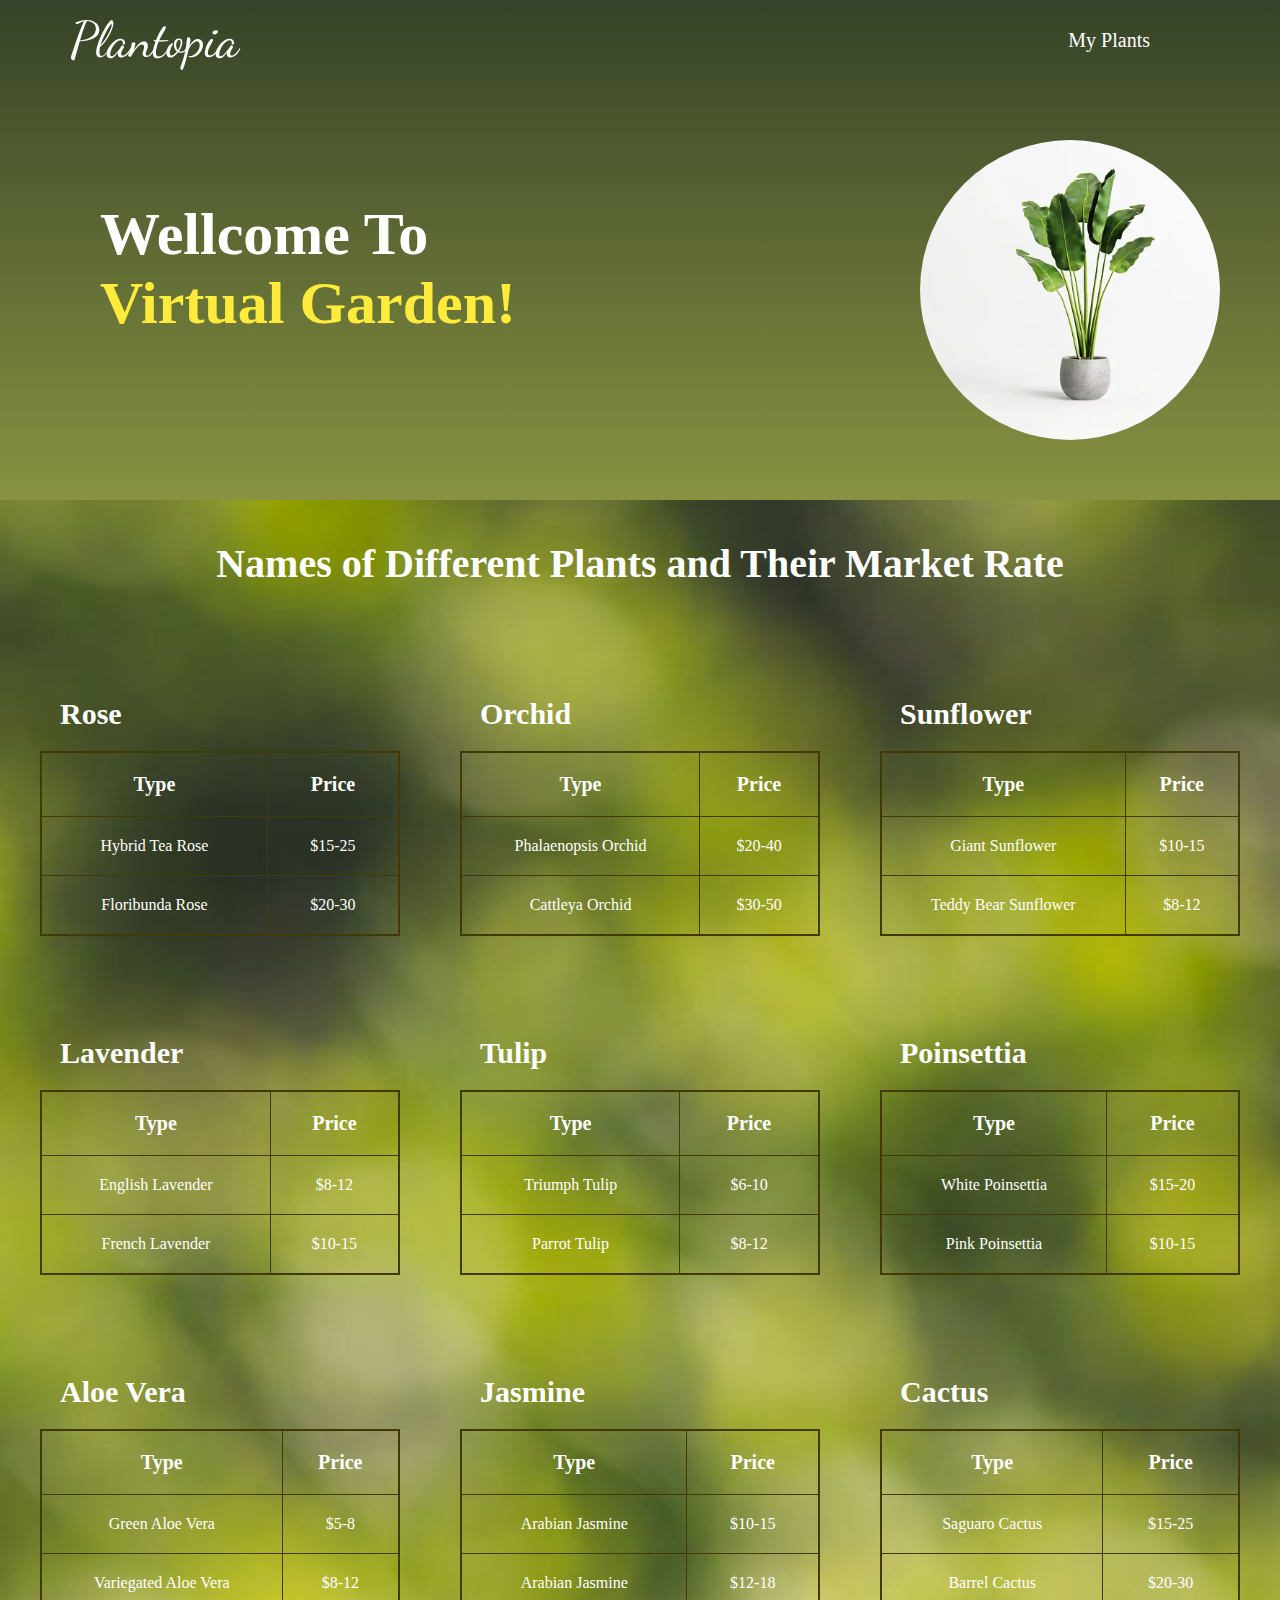
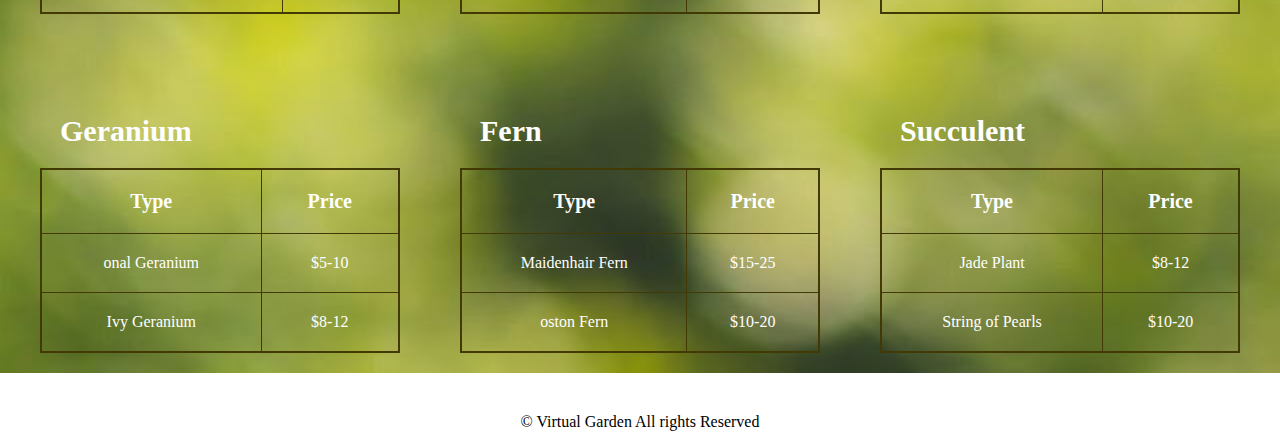
<file: Plant web page/index.html>
<!DOCTYPE html>
<html>

    <head>
        <title>Home Page</title>
        <link rel="stylesheet" href="style.css"> 
        <link rel="preconnect" href="https://fonts.googleapis.com">
<link rel="preconnect" href="https://fonts.gstatic.com" crossorigin>
<link href="https://fonts.googleapis.com/css2?family=Dancing+Script&display=swap" rel="stylesheet">

    </head>
    <body>
    <div class="section1">
        <ul class="nav">				
            <li class="logo">Plantopia</li>
            <li><a href="gallery.html" >My Plants</a></li>
        </ul>
        <div class="main">
            <h1>Wellcome To <span>Virtual Garden!</span> </h1>
            
            <img src="three.jpeg" class="home">
        </div>
    </div>
    <div class="section2">
    <h2>Names of Different Plants and Their Market Rate</h2>
    <div class="tab">    
            <div class="tab2">
                <h4>Rose</h4>
                <table>
                    
                    <tr>
                        <th>Type</th>
                        <th>Price</th>
                    </tr>
                    <tr>
                        <td>Hybrid Tea Rose</td>
                        <td>$15-25</td>
                    </tr>
                    <tr>
                        <td>Floribunda Rose</td>
                        <td> $20-30</td>

                    </tr>

                    
                </table>
            </div>
            <div class="tab2">
                <h4>Orchid</h4>
                <table>

                    <tr>
                        <th>Type</th>
                        <th>Price</th>
                    </tr>
                    <tr>
                        <td>Phalaenopsis Orchid</td>
                        <td>$20-40</td>
                    </tr>
                    <tr>
                        <td>Cattleya Orchid</td>
                        <td>$30-50</td>

                    </tr>

                    
                </table>
            </div>
            <div class="tab2">
                <h4>Sunflower</h4>  
                <table>
                    
                    <tr>
                        <th>Type</th>
                        <th>Price</th>
                    </tr>
                    <tr>
                        <td>Giant Sunflower</td>
                        <td>$10-15</td>
                    </tr>
                    <tr>
                        <td>Teddy Bear Sunflower</td>
                        <td>$8-12</td>

                    </tr>

                    
                </table>
            </div>
    </div>
    <div class="tab">
            <div class="tab2">
            <h4>Lavender </h4>
            <table>
                <tr>
                    <th>Type</th>
                    <th>Price</th>
                </tr>
                <tr>
                
                    <td>English Lavender</td>
                    <td>$8-12</td>
                </tr>
                <tr>
                    <td>French Lavender</td>
                    <td> $10-15</td>

                </tr>

                
            </table>
            </div>
            <div class="tab2">
            <h4>Tulip </h4>
            <table>

                <tr>
                    <th>Type</th>
                    <th>Price</th>
                </tr>
                <tr>
                    <td>Triumph Tulip</td>
                    <td>$6-10</td>
                </tr>
                <tr>
                    <td>Parrot Tulip</td>
                    <td> $8-12</td>
                </tr>

                
            </table>
            </div>
            <div class="tab2">
            <h4>Poinsettia</h4>
            <table>

                <tr>
                    <th>Type</th>
                    <th>Price</th>
                </tr>
                <tr>
                    <td>White Poinsettia</td>
                    <td>$15-20</td>
                </tr>
                <tr>
                    <td>Pink Poinsettia </td>
                    <td>$10-15</td>

                </tr>

                
            </table>
            </div>
    </div>
    <div class="tab">
            <div class="tab2">
            <h4>Aloe Vera</h4>
            <table>

                <tr>
                    <th>Type</th>
                    <th>Price</th>
                </tr>
                <tr>
                    <td> Green Aloe Vera </td>
                    <td> $5-8</td>
                </tr>
                <tr>
                    <td> Variegated Aloe Vera </td>
                    <td>$8-12</td>

                </tr>

                
            </table>
            </div>
            <div class="tab2">
            <h4>Jasmine</h4>
            <table>

                <tr>
                    <th>Type</th>
                    <th>Price</th>
                </tr>
                <tr>
                    <td>Arabian Jasmine </td>
                    <td>$10-15</td>
                </tr>
                <tr>
                    <td>Arabian Jasmine</td>
                    <td> $12-18</td>

                </tr>

                
            </table>
            </div>
            <div class="tab2">
            <h4>Cactus</h4>
            <table>
                

                <tr>
                    <th>Type</th>
                    <th>Price</th>
                </tr>
                <tr>
                    <td>Saguaro Cactus</td>
                    <td>$15-25</td>
                </tr>
                <tr>
                    <td>Barrel Cactus</td>
                    <td> $20-30</td>

                </tr>

                
            </table>
            </div>
    </div>

    <div class="tab">
        <div class="tab2">
        <h4>Geranium</h4>
        <table>

            <tr>
                <th>Type</th>
                <th>Price</th>
            </tr>
            <tr>
                <td>onal Geranium</td>
                <td>$5-10</td>
            </tr>
            <tr>
                <td>Ivy Geranium</td>
                <td> $8-12</td>

            </tr>

            
        </table>
        </div>
        <div class="tab2">
        <h4>Fern</h4>
        <table>

            <tr>
                <th>Type</th>
                <th>Price</th>
            </tr>
            <tr>
                
                <td>Maidenhair Fern</td>
                <td>$15-25</td>
            </tr>
            <tr>
                <td>oston Fern</td>
                <td> $10-20</td>

            </tr>

            
        </table>
        </div>
        <div class="tab2">
        <h4>Succulent</h4>
        <table>

            <tr>
                <th>Type</th>
                <th>Price</th>
            </tr>
            <tr>
                <td>Jade Plant</td>
                <td>$8-12</td>
            </tr>
            <tr>
                <td>String of Pearls</td>
                <td> $10-20</td>

            </tr>

            
        </table>
        </div>
    </div>  
    </div>
        <div class="footer">
        <p>&copy; Virtual Garden All rights Reserved</p>
        </div>

    </body>
</html>
</file>
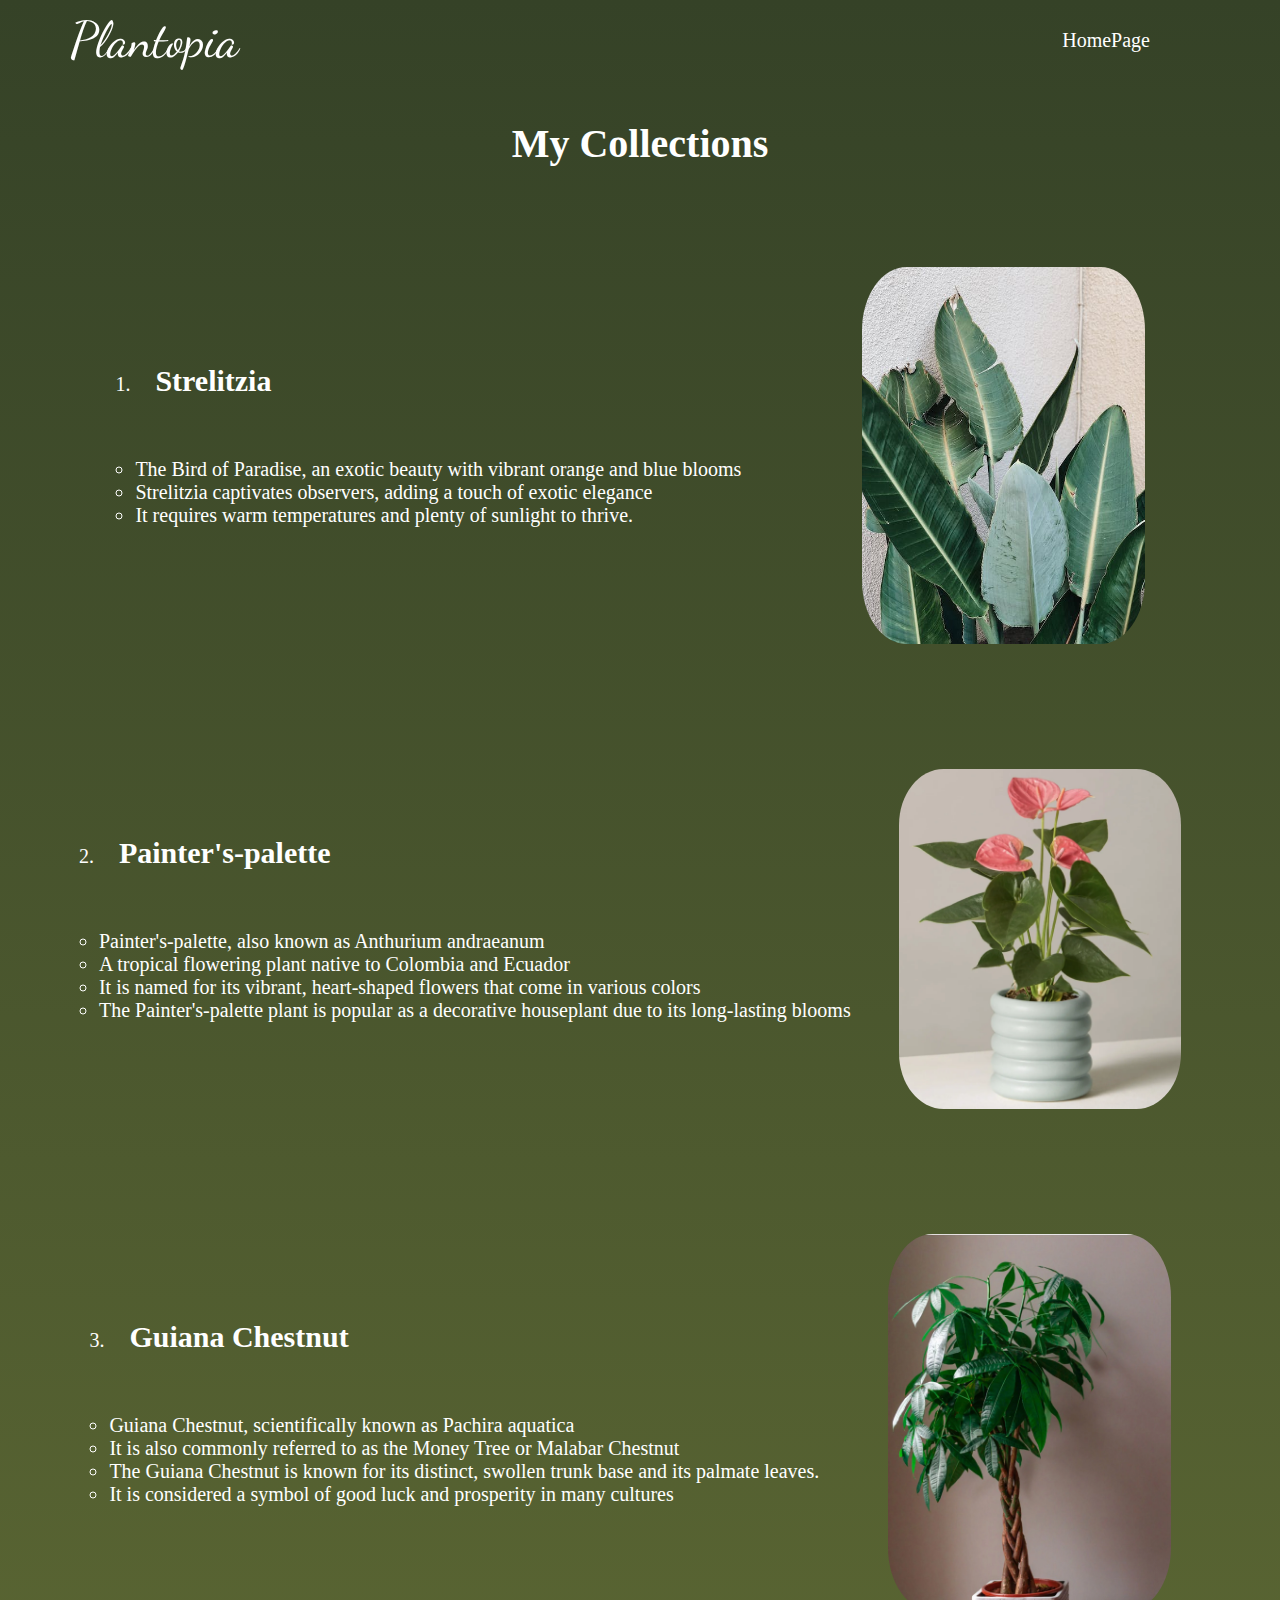
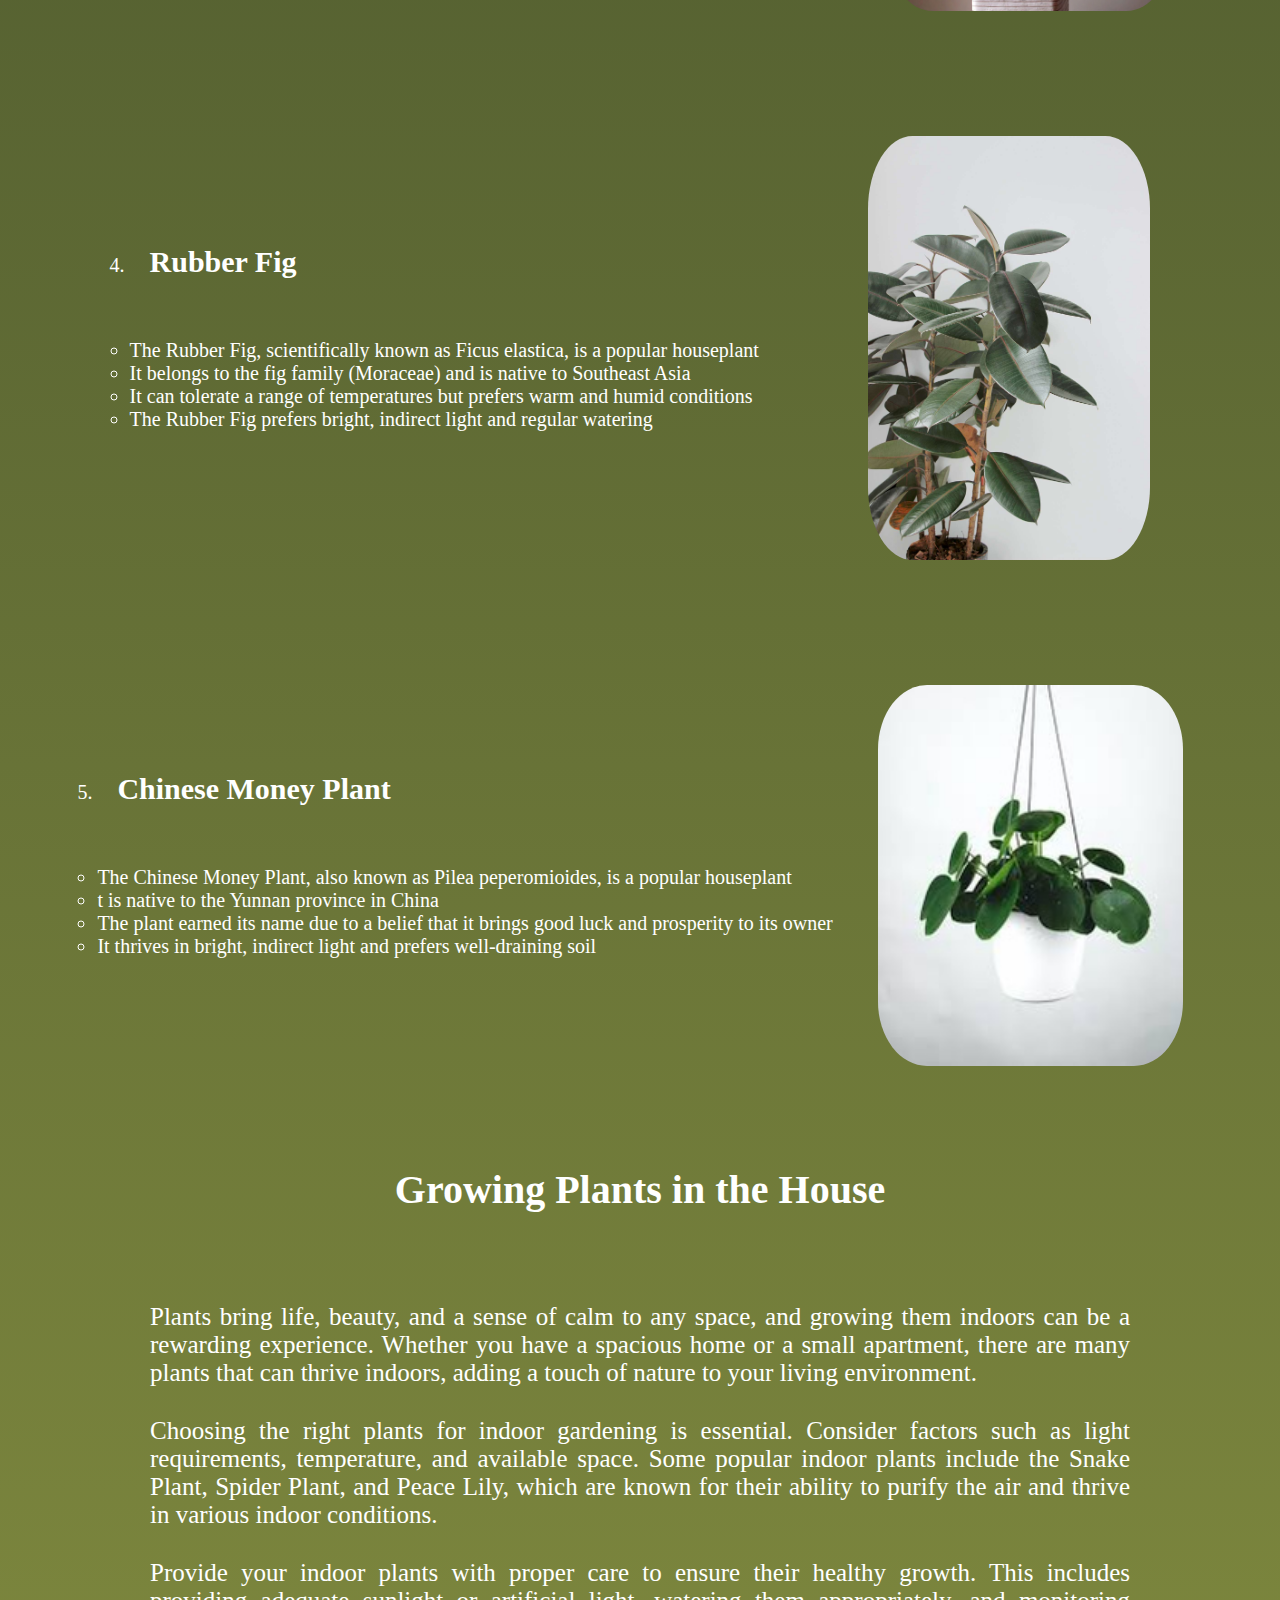
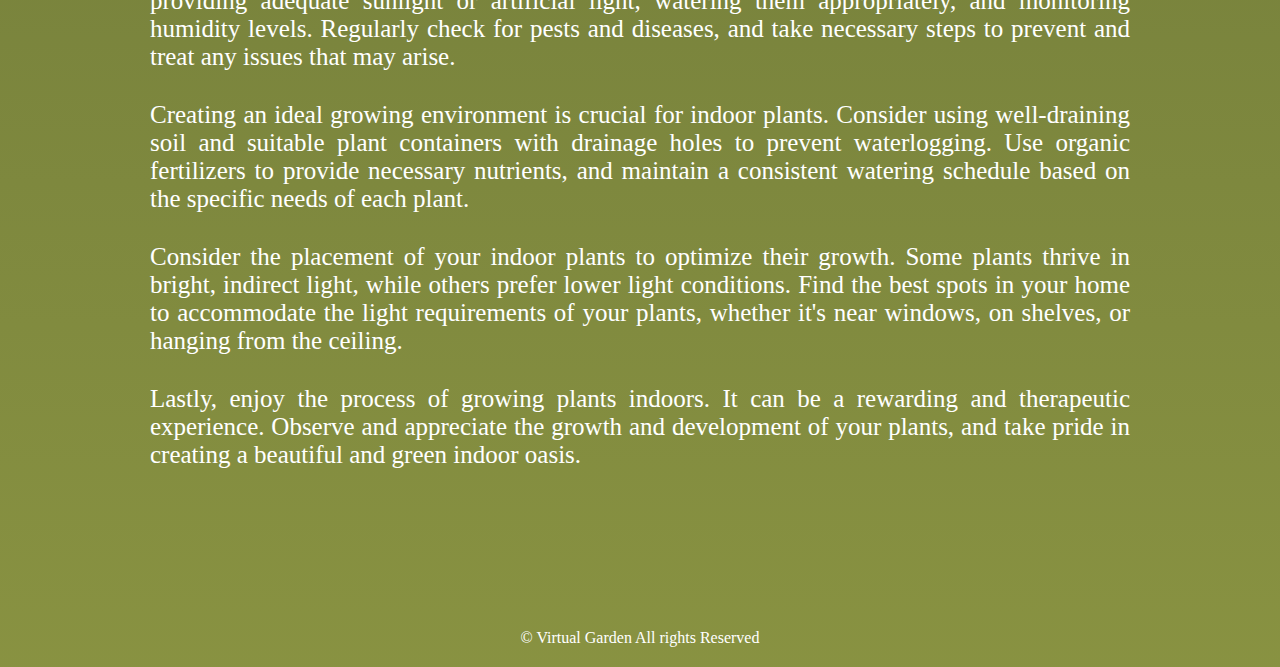
<file: Plant web page/gallery.html>
<!DOCTYPE html>
	<html>
	<head>
		<title>Start</title>
		<link rel="stylesheet" href="style.css">
		<link rel="preconnect" href="https://fonts.googleapis.com">
<link rel="preconnect" href="https://fonts.gstatic.com" crossorigin>
<link href="https://fonts.googleapis.com/css2?family=Dancing+Script&display=swap" rel="stylesheet">
	</head>

		<body class="intro">
			<ul class="nav">				
				<li class="logo">Plantopia</li>
				<li><a href="index.html" >HomePage</a></li>
			</ul>	
		<h1>My Collections</h1>	
		<ol>		
			<div class="main">			
				<div class="text">
				<li><h2>Strelitzia</h2></li>
				<p>
					<ul>
						<li>The Bird of Paradise, an exotic beauty with vibrant orange and blue blooms</li>
						<li>Strelitzia captivates observers, adding a touch of exotic elegance </li>
						<li>It requires warm temperatures and plenty of sunlight to thrive.</li>
					</ul>
				</p>
				</div>
				
					<img src="five.jpeg">
				
			</div>
			<div class="main">		
				<div class="text">
					<li><h2>Painter's-palette</h2></li>
					<ul>
						<p>
							<li>Painter's-palette, also known as Anthurium andraeanum</li>
							<li>A tropical flowering plant native to Colombia and Ecuador</li>
							<li>It is named for its vibrant, heart-shaped flowers that come in various colors</li>
							<li>The Painter's-palette plant is popular as a decorative houseplant due to its long-lasting blooms</li>
						</p>
					</ul>
					
				</div>

					<img src="two.jpeg">

				
				
			</div>
			<div class="main">
						
				<div class="text">
				<li><h2>Guiana Chestnut</h2></li>
				<p>
					<ul>
						<li>Guiana Chestnut, scientifically known as Pachira aquatica</li>
						<li> It is also commonly referred to as the Money Tree or Malabar Chestnut</li>
						<li>The Guiana Chestnut is known for its distinct, swollen trunk base and its palmate leaves.</li>
						<li> It is considered a symbol of good luck and prosperity in many cultures</li>
					
					</ul> 
				</p>
					</div>
				
					<img src="four.jpeg">
			</div>
			<div class="main">
						
					<div class="text">
						<li><h2>Rubber Fig</h2></li>
						<p>	
							<UL>
								<li>The Rubber Fig, scientifically known as Ficus elastica, is a popular houseplant</li>
								<li>It belongs to the fig family (Moraceae) and is native to Southeast Asia</li>
								<li>It can tolerate a range of temperatures but prefers warm and humid conditions</li>
								<li> The Rubber Fig prefers bright, indirect light and regular watering</li>
							</UL>
						</p>
					</div>
				
					<img src="one.jpeg">
				
				
			</div>
			<div class="main">
						
					<div class="text">
					<li><h2>Chinese Money Plant</h2></li>
						<p>	
							<ul>
								<li>The Chinese Money Plant, also known as Pilea peperomioides, is a popular houseplant </li>
								<li>t is native to the Yunnan province in China </li>
								<li>The plant earned its name due to a belief that it brings good luck and prosperity to its owner</li>
								<li>It thrives in bright, indirect light and prefers well-draining soil</li>
							</ul>
						</p>
					</div>
				
					<img src="six.jpeg"  style="width: 27%; height: 30%;">

				
				
			</div>
		</ol>

		</body>
		<body class="para">
				<h1>Growing Plants in the House</h1>
				<div class="row">
					<div class="paragraph">
						<p>Plants bring life, beauty, and a sense of calm to any space, and growing them indoors can be a rewarding experience. Whether you have a spacious home or a small apartment, there are many plants that can thrive indoors, adding a touch of nature to your living environment.</p>
					</div>
					<div class="paragraph">
						<p>Choosing the right plants for indoor gardening is essential. Consider factors such as light requirements, temperature, and available space. Some popular indoor plants include the Snake Plant, Spider Plant, and Peace Lily, which are known for their ability to purify the air and thrive in various indoor conditions.</p>
					</div>
					<div class="paragraph">
						<p>Provide your indoor plants with proper care to ensure their healthy growth. This includes providing adequate sunlight or artificial light, watering them appropriately, and monitoring humidity levels. Regularly check for pests and diseases, and take necessary steps to prevent and treat any issues that may arise.</p>
					</div>
					<div class="paragraph">
						<p>Creating an ideal growing environment is crucial for indoor plants. Consider using well-draining soil and suitable plant containers with drainage holes to prevent waterlogging. Use organic fertilizers to provide necessary nutrients, and maintain a consistent watering schedule based on the specific needs of each plant.</p>
					</div>
					<div class="paragraph">
						<p>Consider the placement of your indoor plants to optimize their growth. Some plants thrive in bright, indirect light, while others prefer lower light conditions. Find the best spots in your home to accommodate the light requirements of your plants, whether it's near windows, on shelves, or hanging from the ceiling.</p>
					</div>
					<div class="paragraph">
						<p>Lastly, enjoy the process of growing plants indoors. It can be a rewarding and therapeutic experience. Observe and appreciate the growth and development of your plants, and take pride in creating a beautiful and green indoor oasis.</p>
					</div>
				</div>

				
		</body>
		<div class="footer">
			<p>&copy; Virtual Garden All rights Reserved</p>
			</div>
	</html>
</file>
<file: Plant web page/style.css>
*{
    
    margin: 0;
    padding: 0;

}
.section1
{
    background-color: green;
    margin: 0;
    padding: 0;
    background: linear-gradient(to bottom, #354227, #788327e0);


}
.section2
{
    background-image: url('back.jpg');
    background-repeat: no-repeat;
    background-position: center;
    background-size: cover;

margin: 0;
padding: 0;
}

.nav
{
    display: flex;
    justify-content: space-between;
    align-items: center;
    list-style: none;
    margin: 0;
  
}
 .section1 span{
    display: block;
    color:#ffeb3b;
 } 
.nav li {
    text-align: right;
    padding:10px 30px;
    margin-right: 100px;
    font-size: 20px;
  
}
.nav a {
    color: #fff;
    text-decoration: none;
}
.nav .logo
{
    color:white;
    font-size: 50px;
    margin-left: 40px;
    font-family: 'Dancing Script', cursive;
}
.main{
    display: flex;
    justify-content: space-between;
    padding: 40px;
}
.main .home{
    border:none;
    border-radius: 50%; 
    
}
.main h1{

margin: 60px;
padding-top: 20px;
font-size: 60px;
color:white;
  
}

/* Section2 */

.section2 h2{
    font-size: 40px;
    text-align: center;
    padding: 40px;
    margin: 30px;
    margin-top:0 ;
   

}
.section2{
    color:white;
}

.tab{

    display: flex;
    margin:40px;
    justify-content: space-between;
    gap:20px;
    margin-top: 0;
}
.tab2{
    flex-basis: 30%;
    text-align: center;
    margin-top: 20px;
}

.tab table {
    border-collapse: collapse;
    border: 2px solid rgb(67, 57, 5);
    width: 100%;
    margin-bottom: 20px;
    margin-top: 10px;
    
}
.tab table th,.tab table td 
{
    border: 1.5px solid rgb(67, 57, 5);;
    padding: 20px;
}
.tab table th{
    font-size: 20px;
}

.tab h4 {
    text-align: justify;
    margin: 20px;
    font-size: 30px;
}
.footer{
    margin-top: 0px;
    margin-bottom: 10px;
    text-align: center;
}



/* gallery styling */

.intro{
    background-color: green;
    margin: 0;
    padding: 0;
    background: linear-gradient(to bottom, #354227, #788327e0);
    color:white;
}

.intro h1{

    color:white;
	text-align:center;
	font-size:40px;
	padding:10px;
	margin:30px;
	
}

.text h2
{
	padding:20px;
	
}
.intro p
{
	
	
	padding:10px;
	margin:10px;

}
.main img
{
	height:20%;
	width:25%;
	padding:20px;
	border-radius:20%;
}
.text{
	margin:10px;
    font-size: 20px;
	border: 1px;
	padding:10px;
	border-radius: 10px;
	
}
.intro .main{
	width:1130px;
	max-width:95%;
	margin:5px auto;
	display:flex;
	align-items:center;
	justify-content:space-around;
	
	
}
.row{
    margin: 100px;
    padding: 30px;
    margin-top: 20px;
    text-align: justify;
}
.para .row {
    display: flex;
    flex-wrap: wrap;
    justify-content: space-between;
}
.paragraph p{
    font-size: 25px;
}
.para .paragraph {

    padding: 40px;
    margin-bottom: 20px;
    font-size: 60px;
}
</file>
